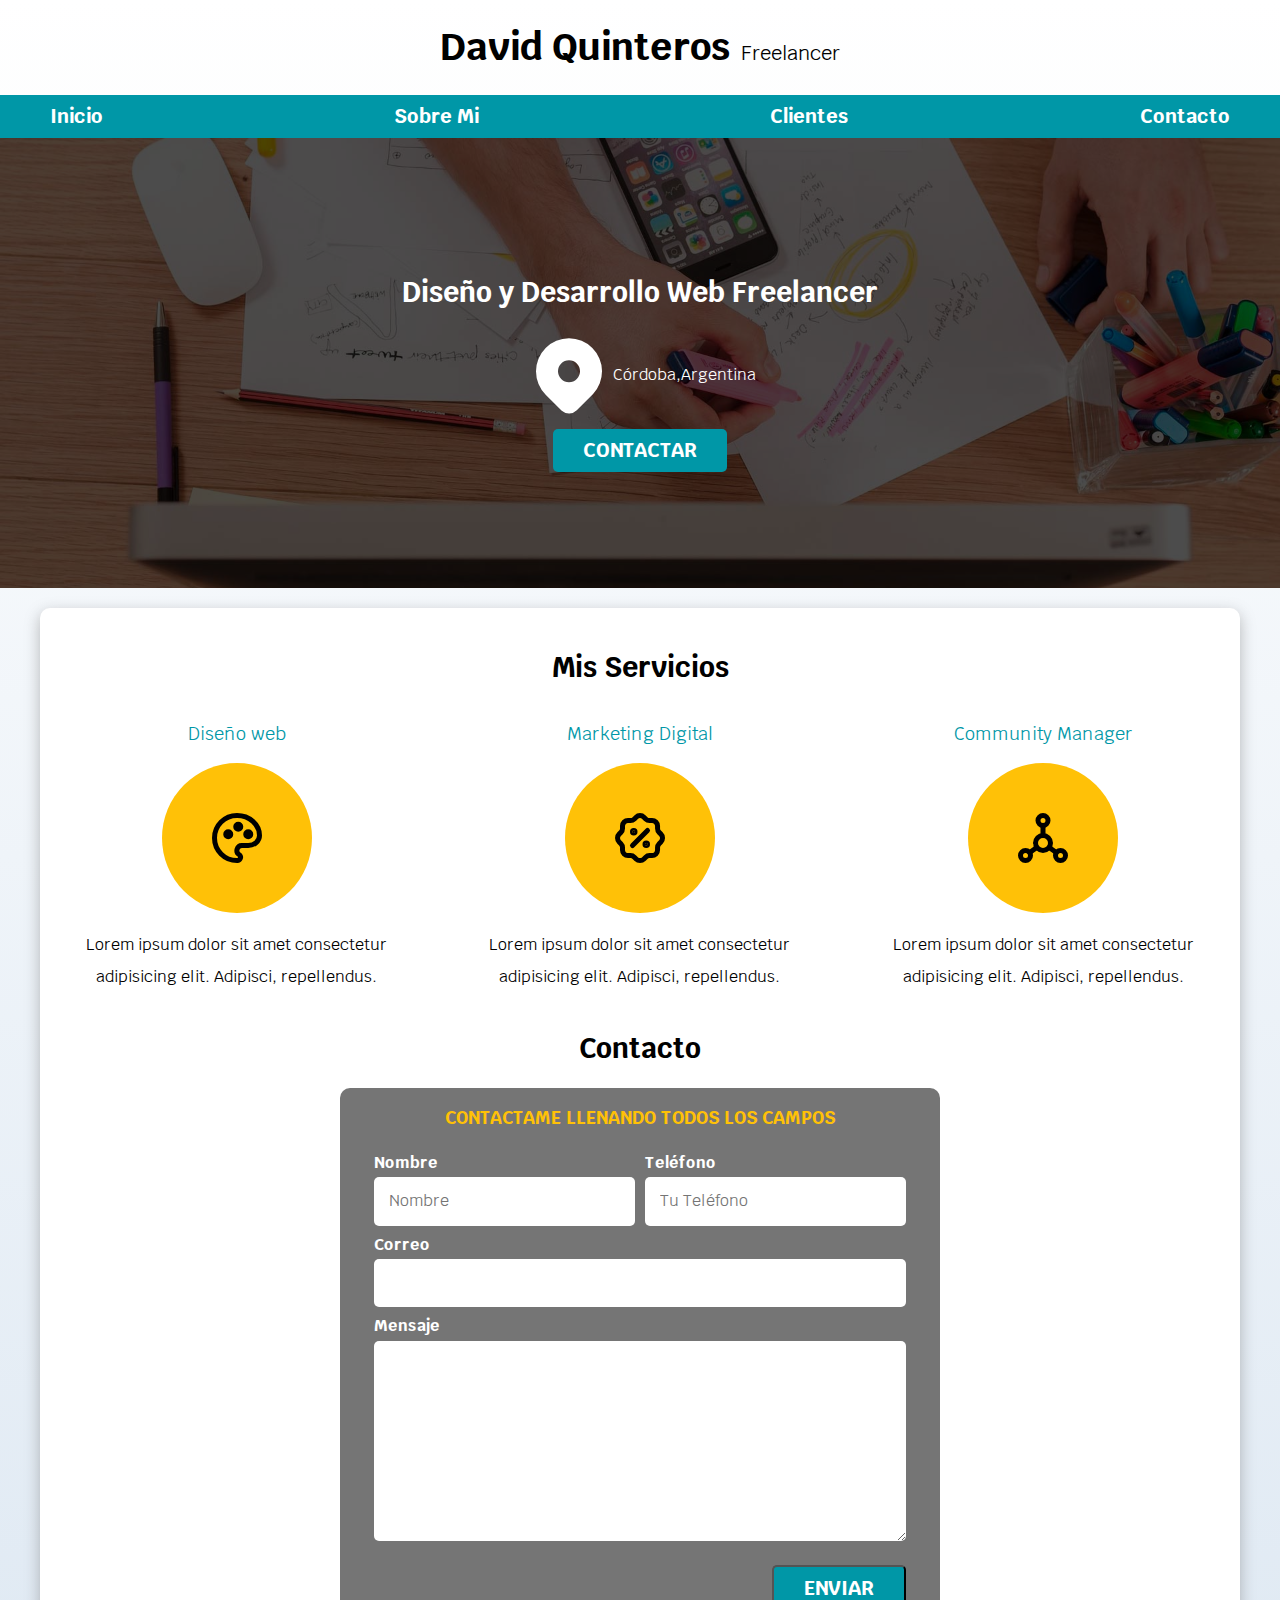
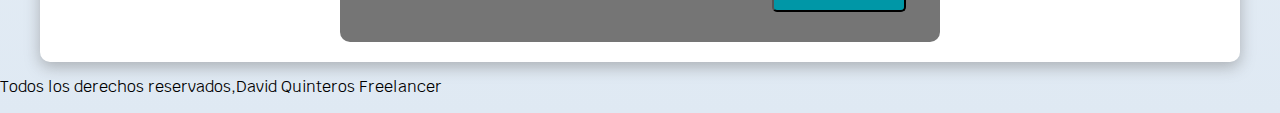
<file: index.html>
<!DOCTYPE html>
<html lang="es">

<head>
      <meta charset="UTF-8">
      <meta name="viewport" content="width=device-width, initial-scale=1.0">
      <title>Diseñador Freelancer</title>
      <link rel="preconnect" href="https://fonts.googleapis.com">
<link rel="preconnect" href="https://fonts.gstatic.com" crossorigin>
<link href="https://fonts.googleapis.com/css2?family=Krub:wght@400;700&display=swap" rel="stylesheet">
<link rel="preload" href="css/normalize.css">
      <link rel="stylesheet" href="css/normalize.css">
      <link rel="preload" href="css/styles.css" as="style">
      <link rel="stylesheet" href="css/styles.css">
</head>

<body>
      <header>
            <h1 class="titulo">David Quinteros <span>Freelancer</span></h1>
      </header>
      <div class="nav-bg">
      <nav class="navegacion-principal contenedor">
            <a href="#">Inicio</a>
            <a href="#">Sobre Mi</a>
            <a href="#">Clientes</a>
            <a href="#">Contacto</a>
      </nav>
      </div>
      <section class="hero">
            <div class="contenido-hero">
            <h2>Diseño y Desarrollo Web Freelancer</h2>
            
            <div class="ubicacion">
            <svg xmlns="http://www.w3.org/2000/svg" class="icon icon-tabler icon-tabler-map-pin-filled" width="88"
                  height="88" viewBox="0 0 24 24" stroke-width="2" stroke="currentColor" fill="none"
                  stroke-linecap="round" stroke-linejoin="round">
                  <path stroke="none" d="M0 0h24v24H0z" fill="none"></path>
                  <path d="M18.364 4.636a9 9 0 0 1 .203 12.519l-.203 .21l-4.243 4.242a3 3 0 0 1 -4.097 .135l-.144 -.135l-4.244 -4.243a9 9 0 0 1 12.728 -12.728zm-6.364 3.364a3 3 0 1 0 0 6a3 3 0 0 0 0 -6z"
                        stroke-width="0" fill="currentColor"></path>
            </svg>
            <p>Córdoba,Argentina</p>
      </div>
            <a class="boton" href="#">Contactar</a>
      </div>
      </section>

      <main class="contenedor sombra">
            <h2>Mis Servicios</h2>
            <div class="servicios">
            <section class="servicio">
                  <h3>Diseño web</h3>
                  <div class="iconos">
                  <svg xmlns="http://www.w3.org/2000/svg" class="icon icon-tabler icon-tabler-palette" width="60"
                        height="60" viewBox="0 0 24 24" stroke-width="2" stroke="currentColor" fill="none"
                        stroke-linecap="round" stroke-linejoin="round">
                        <path stroke="none" d="M0 0h24v24H0z" fill="none"></path>
                        <path
                              d="M12 21a9 9 0 0 1 0 -18c4.97 0 9 3.582 9 8c0 1.06 -.474 2.078 -1.318 2.828c-.844 .75 -1.989 1.172 -3.182 1.172h-2.5a2 2 0 0 0 -1 3.75a1.3 1.3 0 0 1 -1 2.25">
                        </path>
                        <path d="M8.5 10.5m-1 0a1 1 0 1 0 2 0a1 1 0 1 0 -2 0"></path>
                        <path d="M12.5 7.5m-1 0a1 1 0 1 0 2 0a1 1 0 1 0 -2 0"></path>
                        <path d="M16.5 10.5m-1 0a1 1 0 1 0 2 0a1 1 0 1 0 -2 0"></path>
                  </svg>
            </div>
                  <p>Lorem ipsum dolor sit amet consectetur adipisicing elit. Adipisci, repellendus.</p>
            </section>

            <section class="servicio">
                  <h3>Marketing Digital</h3>
                  <div class="iconos">
                  <svg xmlns="http://www.w3.org/2000/svg" class="icon icon-tabler icon-tabler-discount-2" width="60"
                        height="60" viewBox="0 0 24 24" stroke-width="2" stroke="currentColor" fill="none"
                        stroke-linecap="round" stroke-linejoin="round">
                        <path stroke="none" d="M0 0h24v24H0z" fill="none"></path>
                        <path d="M9 15l6 -6"></path>
                        <circle cx="9.5" cy="9.5" r=".5" fill="currentColor"></circle>
                        <circle cx="14.5" cy="14.5" r=".5" fill="currentColor"></circle>
                        <path
                              d="M5 7.2a2.2 2.2 0 0 1 2.2 -2.2h1a2.2 2.2 0 0 0 1.55 -.64l.7 -.7a2.2 2.2 0 0 1 3.12 0l.7 .7a2.2 2.2 0 0 0 1.55 .64h1a2.2 2.2 0 0 1 2.2 2.2v1a2.2 2.2 0 0 0 .64 1.55l.7 .7a2.2 2.2 0 0 1 0 3.12l-.7 .7a2.2 2.2 0 0 0 -.64 1.55v1a2.2 2.2 0 0 1 -2.2 2.2h-1a2.2 2.2 0 0 0 -1.55 .64l-.7 .7a2.2 2.2 0 0 1 -3.12 0l-.7 -.7a2.2 2.2 0 0 0 -1.55 -.64h-1a2.2 2.2 0 0 1 -2.2 -2.2v-1a2.2 2.2 0 0 0 -.64 -1.55l-.7 -.7a2.2 2.2 0 0 1 0 -3.12l.7 -.7a2.2 2.2 0 0 0 .64 -1.55v-1">
                        </path>
                  </svg>
            </div>
                  <p>Lorem ipsum dolor sit amet consectetur adipisicing elit. Adipisci, repellendus.</p>
            </section>


            <section class="servicio">
                  <h3>Community Manager</h3>
                  <div class="iconos">
                  <svg xmlns="http://www.w3.org/2000/svg" class="icon icon-tabler icon-tabler-social" width="60"
                        height="60" viewBox="0 0 24 24" stroke-width="2" stroke="currentColor" fill="none"
                        stroke-linecap="round" stroke-linejoin="round">
                        <path stroke="none" d="M0 0h24v24H0z" fill="none"></path>
                        <path d="M12 5m-2 0a2 2 0 1 0 4 0a2 2 0 1 0 -4 0"></path>
                        <path d="M5 19m-2 0a2 2 0 1 0 4 0a2 2 0 1 0 -4 0"></path>
                        <path d="M19 19m-2 0a2 2 0 1 0 4 0a2 2 0 1 0 -4 0"></path>
                        <path d="M12 14m-3 0a3 3 0 1 0 6 0a3 3 0 1 0 -6 0"></path>
                        <path d="M12 7l0 4"></path>
                        <path d="M6.7 17.8l2.8 -2"></path>
                        <path d="M17.3 17.8l-2.8 -2"></path>
                  </svg>
            </div>
                  <p>Lorem ipsum dolor sit amet consectetur adipisicing elit. Adipisci, repellendus.</p>
            </section>
      </div>
      
      <section>
            <h2>Contacto</h2>
            <form action="" class="formulario">
                  <fieldset>
                        <legend>Contactame llenando todos los campos</legend>
                        <div class="contenedor-campos">
                        <div class="campo">
                              <label for="">Nombre</label>
                              <input class="input-text" type="text" placeholder="Nombre">
                        </div>

                        <div class="campo">
                              <label for="">Teléfono</label>
                              <input class="input-text" type="tel" placeholder="Tu Teléfono">
                        </div>

                        <div class="campo">
                              <label for="">Correo</label>
                              <input class="input-text" type="email">
                        </div>

                        <div class="campo">
                              <label for="">Mensaje</label>
                              <textarea class="input-text"></textarea>
                        </div>
                  </div>
                        <div class="alinear-derecha flex">
                              <input class="boton w-sm-100" type="submit" value="Enviar">
                        </div>
                  </fieldset>
            </form>
      </section>
</main>


      <footer>
            <p>Todos los derechos reservados,David Quinteros Freelancer</p>
      </footer>

</body>

</html>
</file>
<file: css/styles.css>
:root{
      --blanco:#ffffff;
      --oscuro: #000000;
      --primario: #ffc107;
      --secundario: #0097a7;
      --gris: #757575;
      --grisClaro: #dfe9f3;

}

html{
      font-size: 62.5%;
      box-sizing: border-box;
      scroll-snap-type: y mandatory;
}
.servicios,
.navegacion-principal,
.formulario{
      scroll-snap-align: center;
      scroll-snap-stop: always;
}

*, *:before, *:after{
      box-sizing: inherit;
}

body{
      font-size: 16px; /*1 rem = 10px*/
      font-family: 'Krub',sans-serif;
      background-image: linear-gradient(to top,var(--grisClaro) 0%, var(--blanco) 100%) ;
      
}

h1{
      font-size: 3.8rem;
}

h2{
      font-size: 2.8rem;
}

h3{
     font-size: 1.8rem; 
}

h1,h2,h3{
      text-align: center;
}
.titulo span{
      font-size: 2rem;
      font-weight: 400;
}

.nav-bg{
      background-color: var(--secundario);
}



.contenedor{
     max-width: 120rem;
      margin: 0 auto;
}

.boton{
      background: var(--secundario);
      color: var(--blanco);
      padding: 1rem 3rem;
      margin-top: 1rem;
      font-size: 2rem;
      text-decoration: none;
      text-transform: uppercase;
      font-weight: bold;
      border-radius: .5rem;
      width: 90%;
      text-align: center;
}

@media (min-width: 768px) {
    .boton{
      width: auto;
    }
}
.w-sm-100{
      width: 100%;
}
@media (min-width: 768px) {
      .w-sm-100{
            width: auto;
      }
}
.flex{
      display: flex;
}
.alinear-derecha{
      justify-content: flex-end;
}

.boton:hover{
      cursor: pointer;
}
.sombra{
      box-shadow: 0px 5px 15px 0px rgba(112, 112, 112, 0.48);
      background: var(--blanco);
      padding: 2rem;
      border-radius: 1rem;
}

.navegacion-principal{
      display: flex;
      flex-direction: column; 
}

@media (min-width: 768px) {
    .navegacion-principal{
      flex-direction: row;
      justify-content: space-between;
    }
}

.navegacion-principal a{
      display: block;
      text-align: center;
      color: var(--blanco);
      text-decoration: none;
      font-size: 2rem;
      font-weight: 700;
      padding: 1rem;
}

.navegacion-principal a:hover{
      color: var(--oscuro);
      background: var(--primario);
}

.hero{
      background-image: url(/img/hero.jpg);
      background-repeat: no-repeat;
      background-size: cover;
      height: 450px;
      position: relative;
      margin-bottom: 2rem;
}

.contenido-hero{
      position: absolute;
      background-color: rgb(0 0 0 / 70% );
      width: 100%;
      height: 100%;

      display: flex;
      flex-direction: column;
      align-items: center;
      justify-content: center;
}

.contenido-hero h2,
.contenido-hero p,
.contenido-hero svg{
      color: var(--blanco);
}

.ubicacion{
      display: flex;
      align-items: center;
}



@media (min-width: 768px) {
      .servicios{
            display: grid;
            grid-template-columns: repeat(3,1fr);
            column-gap: 5rem;
      }
}

.servicio{
      display: flex;
      flex-direction: column;
      align-items: center;
}

.servicio h3{
      color: var(--secundario);
      font-weight: normal;
}

.servicio p{
      text-align: center;
      line-height: 2;
}

.servicio .iconos{
      height: 15rem;
      width: 15rem;
      background: var(--primario);
      border-radius: 50%;
      display: flex;
      justify-content: space-evenly;
      align-items: center;
}

.formulario{
      background: var(--gris);
      width: min(60rem,100%);
      margin: 0 auto;
      padding: 2rem;
      border-radius: 1rem;
}

.formulario fieldset{
      border: none;
}

.formulario legend{
      text-align: center;
      font-size: 1.8rem;
      text-transform: uppercase;
      font-weight: 700;
      margin-bottom: 2rem;
      color: var(--primario);

}
@media (min-width: 768px) {
      .contenedor-campos{
            display: grid;
            grid-template-columns: repeat(2,1fr);
            grid-template-rows: auto;
            column-gap: 1rem;
      }
      .campo:nth-child(3){
            grid-column: 1 / 3;
      }
      .campo:nth-child(4){
            grid-column: 1 / 3;
      }
}


.campo{
      margin-bottom: 1rem;
}

.campo label{
      color: var(--blanco);
      font-weight: bold;
      margin-bottom: .5rem;
      display: block;
}

.campo textarea{
      height: 20rem;
}

.input-text{
      width: 100%;
      border: none;
      border-radius: .5rem;
      padding: 1.5rem;
}
</file>
